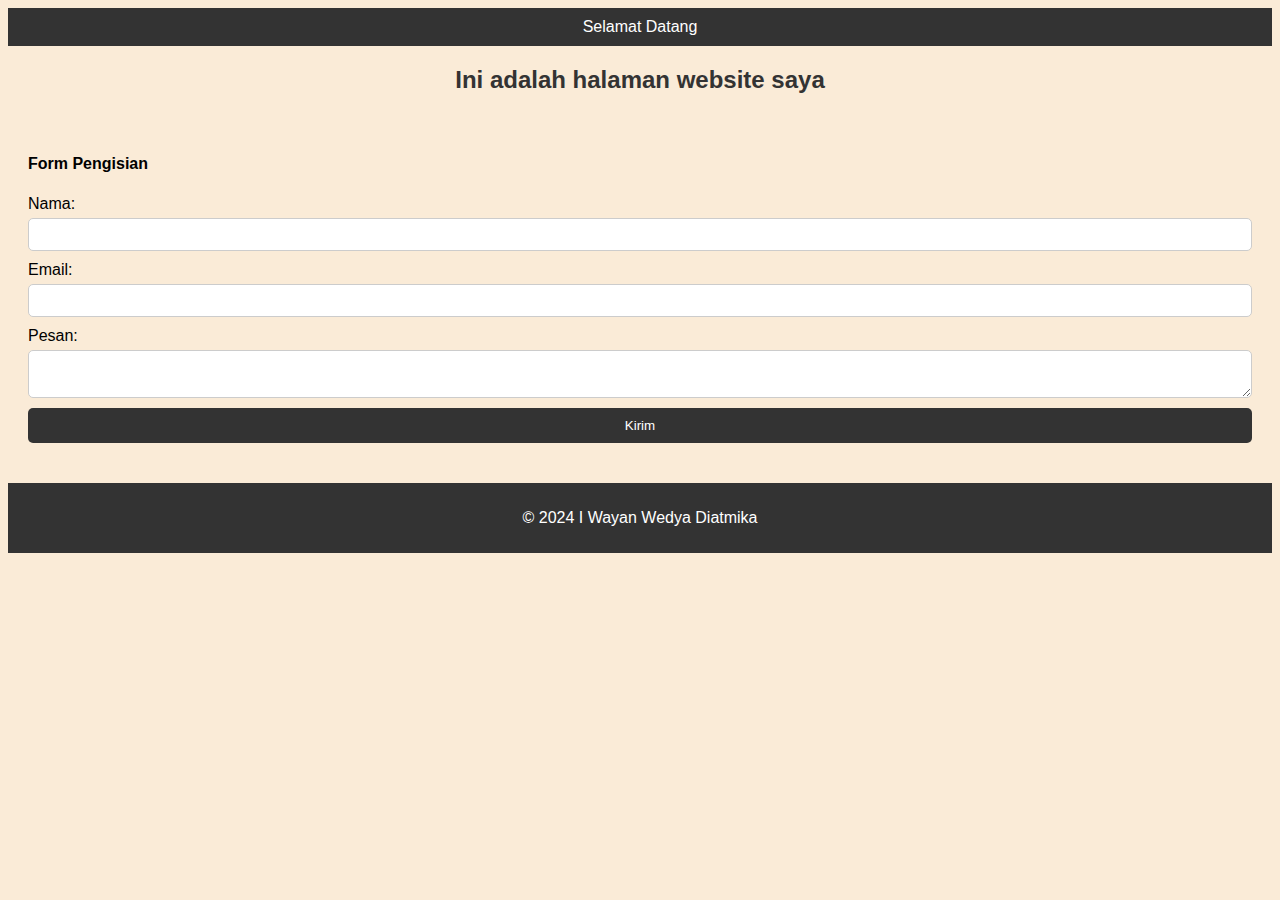
<file: Modul 4/index.html>
<!DOCTYPE html>
<html lang="en">
<head>
    <meta charset="UTF-8">
    <meta name="viewport" content="width=device-width, initial-scale=1.0">
    <link rel="stylesheet" href="style.css">
    <title>Modul 4</title>
</head>
<body>
    <header>
        <a>Selamat Datang</a>
    </header>
    <h3>Ini adalah halaman website saya</h3>
    <section id="form-section" class="hidden">
        <h4>Form Pengisian</h4>    
        <form id="contactForm">
            <label for="name">Nama:</label>
            <input type="text" id="name" required>
            <span id="nameError" style="color: red;"></span>

            <label for="email">Email:</label>
            <input type="email" id="email" required>
            <span id="emailError" style="color: red;"></span>

            <label for="message">Pesan:</label>
            <textarea id="message" required></textarea>
            <span id="messageError" style="color: red;"></span>

            <button type="submit">Kirim</button>
        </form>
    </section>

    <footer>
        <p>&copy; 2024 I Wayan Wedya Diatmika</p>
    </footer>
    <script src="script.js"></script>
</body>
</html>
</file>
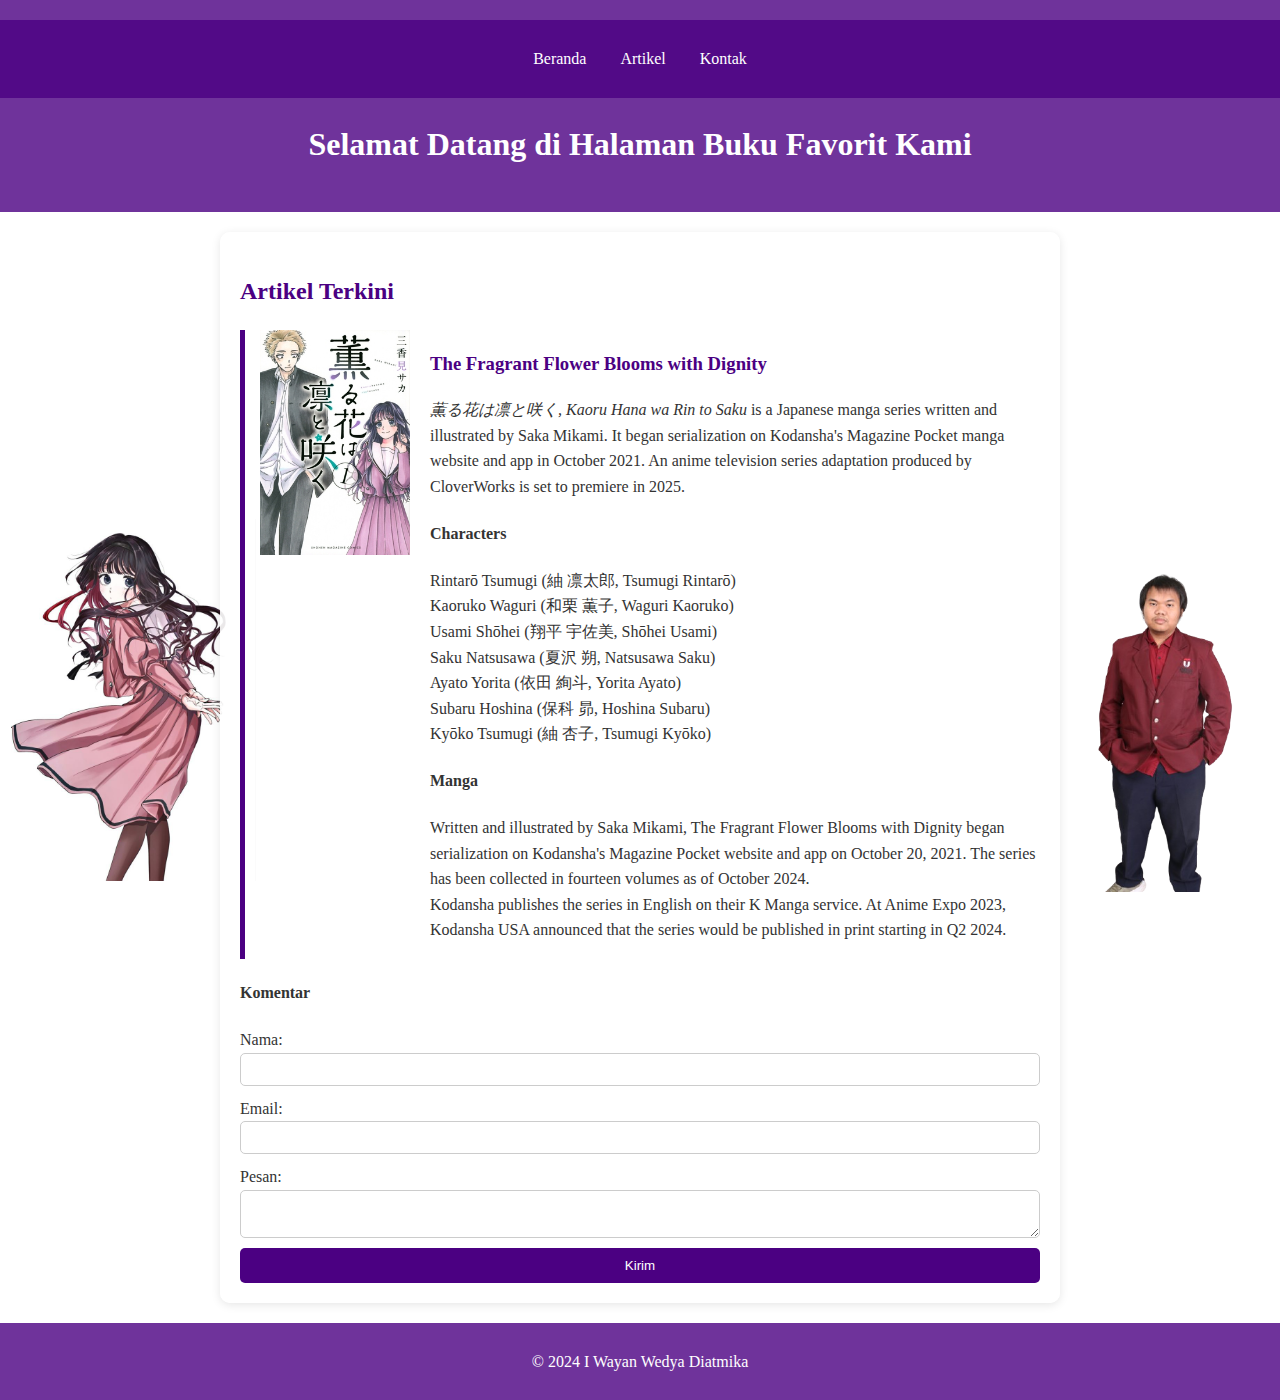
<file: Modul 4/Modul 4.2/index.html>
<!DOCTYPE html>
<html lang="en">
<head>
    <meta charset="UTF-8">
    <meta name="viewport" content="width=device-width, initial-scale=1.0">
    <link rel="stylesheet" href="style.css">
    <title>KAORUKO PUNYAKU!!!</title>
</head>
<body>
    <header>
        <nav>
            <ul>
                <li><a href="#home">Beranda</a></li>
                <li><a href="#article">Artikel</a></li>
                <li><a href="#form-section">Kontak</a></li>
            </ul>
        </nav>
        <h1>Selamat Datang di Halaman Buku Favorit Kami</h1>
    </header>
    
    <main>
        <section id="article">
            <h2>Artikel Terkini</h2>
            <article class="book-info">
                <img src="/Modul 4/Modul 4.2/photo/Kaoru_Hana_wa_Rin_to_Saku_volume_1_cover.jpg" alt="Book Cover" class="book-cover">
                <div>
                    <h3>The Fragrant Flower Blooms with Dignity</h3>
                    <p><em>薫る花は凛と咲く, Kaoru Hana wa Rin to Saku</em> is a Japanese manga series written and illustrated by Saka Mikami. It began serialization on Kodansha's Magazine Pocket manga website and app in October 2021. An anime television series adaptation produced by CloverWorks is set to premiere in 2025.</p>
                    <h4>Characters</h4>
                    <p>
                        Rintarō Tsumugi (紬 凛太郎, Tsumugi Rintarō)<br>
                        Kaoruko Waguri (和栗 薫子, Waguri Kaoruko)<br>
                        Usami Shōhei (翔平 宇佐美, Shōhei Usami)<br>
                        Saku Natsusawa (夏沢 朔, Natsusawa Saku)<br>
                        Ayato Yorita (依田 絢斗, Yorita Ayato)<br>
                        Subaru Hoshina (保科 昴, Hoshina Subaru)<br>
                        Kyōko Tsumugi (紬 杏子, Tsumugi Kyōko)
                    </p>
                    <h4>Manga</h4>
                    <p>
                        Written and illustrated by Saka Mikami, The Fragrant Flower Blooms with Dignity began serialization on Kodansha's Magazine Pocket website and app on October 20, 2021. The series has been collected in fourteen volumes as of October 2024.<br>
                        Kodansha publishes the series in English on their K Manga service. At Anime Expo 2023, Kodansha USA announced that the series would be published in print starting in Q2 2024.
                    </p>
                </div>
            </article>
        </section>
        
        <section id="form-section">
            <h4>Komentar</h4>    
            <form id="contactForm">
                <label for="name">Nama:</label>
                <input type="text" id="name" required>
                <span id="nameError" style="color: red;"></span>

                <label for="email">Email:</label>
                <input type="email" id="email" required>
                <span id="emailError" style="color: red;"></span>

                <label for="message">Pesan:</label>
                <textarea id="message" required></textarea>
                <span id="messageError" style="color: red;"></span>

                <button type="submit">Kirim</button>
            </form>
        </section>
    </main>

    <footer>
        <p>&copy; 2024 I Wayan Wedya Diatmika</p>
    </footer>
    
    <script src="script.js"></script>
</body>
</html>
</file>
<file: Modul 4/style.css>
body {
    background-color: antiquewhite;
    background-size: cover;
    background-position: center;
    font-family: 'Trebuchet MS', 'Lucida Sans Unicode', 'Lucida Grande', 'Lucida Sans', Arial, sans-serif;
    color: rgb(0, 0, 0);
}
h3 {
    text-align: center;
    margin: 20px 0 10px;
    font-size: 1.5em; 
    color: #333;
}
header {
    background-color: #333;
    color: white;
    text-align: center;
    padding: 10px 0;
}
section {
    margin: 20px 0;
    padding: 20px;
    background-color: transparent;
    border-radius: 10px;
}
footer {
    background-color: #333;
    color: white;
    text-align: center;
    padding: 10px 0;
}
#form-section {
    margin: 20px 0;
}

#contactForm {
    display: flex;
    flex-direction: column;
}

label {
    margin-bottom: 5px;
}
input, textarea {
    margin-bottom: 10px;
    padding: 8px;
    border: 1px solid #ccc;
    border-radius: 5px;
}

button[type="submit"] {
    background-color: #333; 
    color: white; 
    padding: 10px; 
    border: none; 
    border-radius: 5px;
    cursor: pointer;
}

button[type="submit"]:hover {
    background-color: #555; 
}
</file>
<file: Modul 4/Modul 4.2/style.css>
body {
    background-image: url('/Modul 4/Modul 4.2/photo/2d97296256996f5e78c33ab518d64f8d.jpg'), 
                      url('/Modul 4/Modul 4.2/photo/general135894-removebg-preview.png');
    background-size: 20% auto, 20% auto; 
    background-position: left center, right center; 
    background-repeat: no-repeat, no-repeat; 
    font-family: 'Georgia', serif;
    color: #333;
    margin: 0;
    padding: 0;
    line-height: 1.6;
}

header {
    background-color: rgba(75, 0, 130, 0.8); 
    color: white;
    text-align: center;
    padding: 20px 0;
}

nav {
    background-color: rgba(75, 0, 130, 0.8); 
    padding: 10px 0; 
}

nav ul {
    list-style-type: none;
    padding: 0;
    text-align: center; 
}

nav ul li {
    display: inline;
    margin: 0 15px;
}

nav a {
    color: white;
    text-decoration: none;
    transition: background-color 0.3s, color 0.3s, transform 0.3s; 
}

nav a:hover {
    background-color:rgba(75, 0, 130, 0.8); 
    color: white;
    padding: 5px 10px;
    border-radius: 5px;
}

main {
    max-width: 800px; 
    margin: 20px auto; 
    padding: 20px;
    background-color: rgba(255, 255, 255, 0.9); 
    border-radius: 10px;
    box-shadow: 0 2px 10px rgba(0, 0, 0, 0.1);
}

.book-info {
    border-left: 5px solid #4B0082; 
    padding-left: 15px;
    margin-bottom: 20px;
    display: flex;
    align-items: flex-start;
}

.book-cover {
    width: 150px; 
    height: auto; 
    margin-right: 20px; 
}

h2, h3 {
    color: #4B0082;
}

footer {
    background-color: rgba(75, 0, 130, 0.8);
    color: white;
    text-align: center;
    padding: 10px 0;
}

#contactForm {
    display: flex;
    flex-direction: column;
}

input, textarea {
    margin-bottom: 10px;
    padding: 8px;
    border: 1px solid #ccc;
    border-radius: 5px;
}

button[type="submit"] {
    background-color: #4B0082; 
    color: white; 
    padding: 10px; 
    border: none; 
    border-radius: 5px;
    cursor: pointer;
}

button[type="submit"]:hover {
    background-color: #7B68EE; 
}

@media (max-width: 600px) {
    nav ul li {
        display: block;
        margin: 5px 0;
    }
    .book-info {
        flex-direction: column;
        align-items: center;
    }
    .book-cover {
        margin-bottom: 15px;
    }
}
</file>
